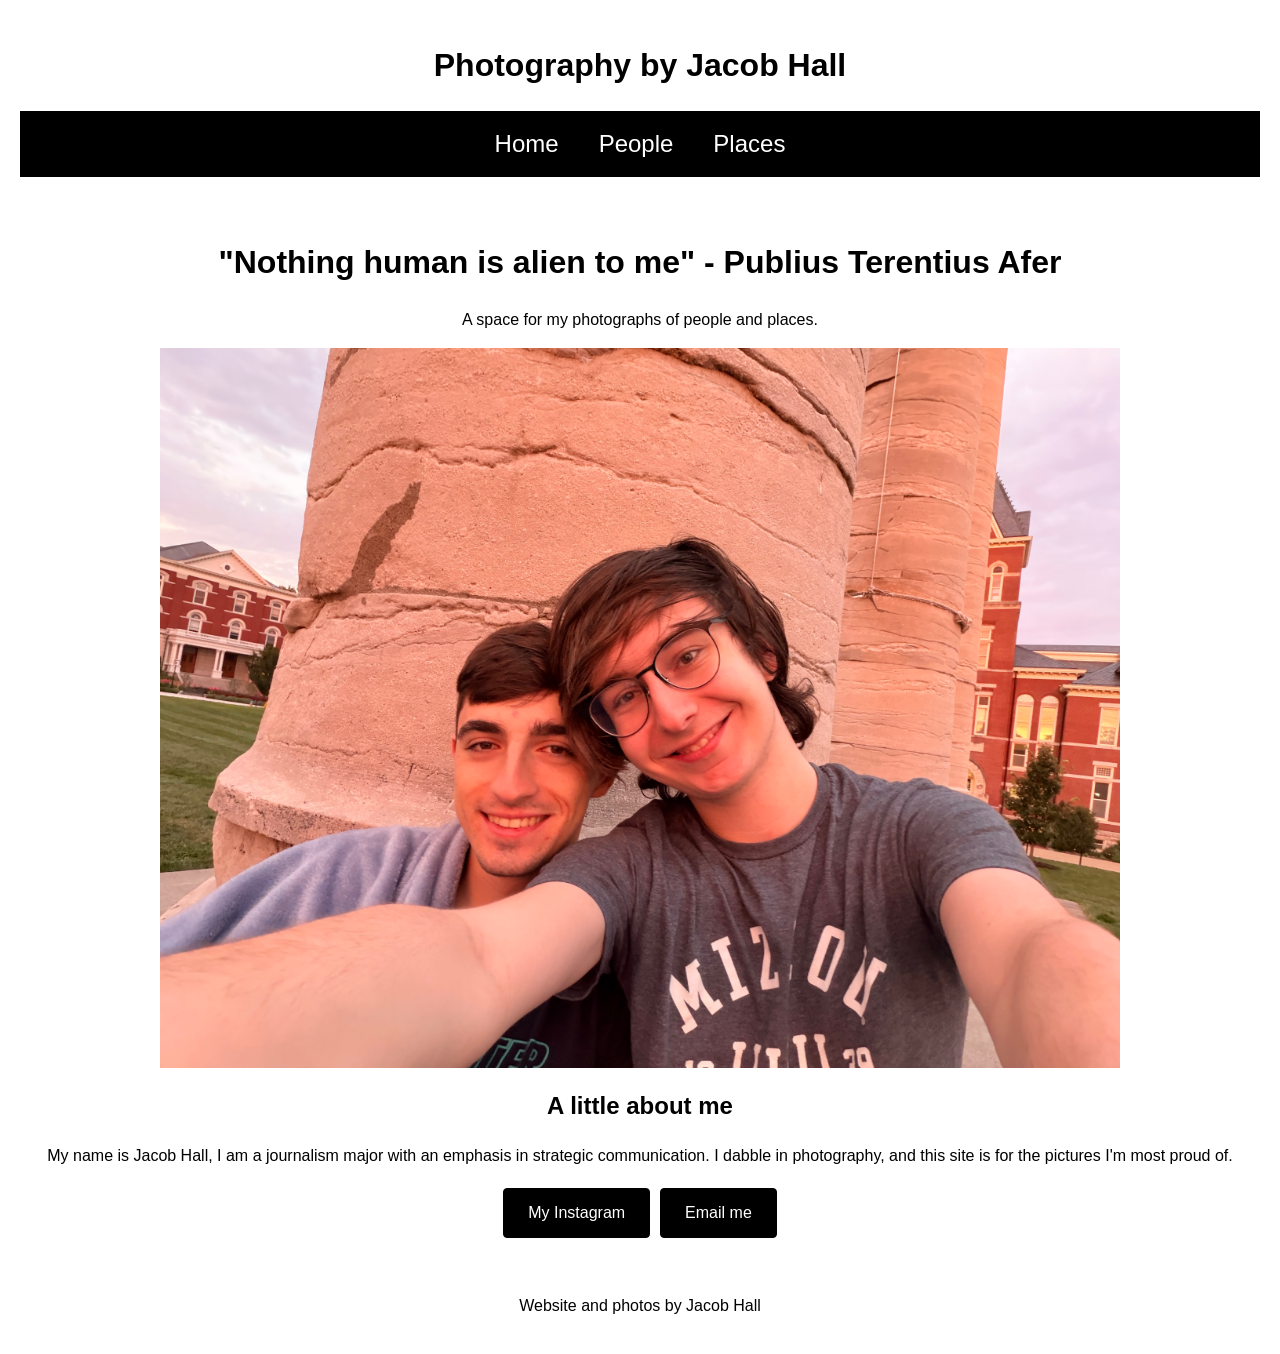
<file: index.html>
<!DOCTYPE html>
<head>
  <meta charset="UTF-8">
  <meta name="viewport" content="width=device-width, initial-scale=1">
  <title>Photo's by Jacob Hall</title>
  <link rel="stylesheet" href="style.css">
</head>
<body>
  <header>
    <h1>Photography by Jacob Hall</h1>
    <div class="navbar">
        <ul>
          <li><a href="index.html">Home</a></li>
          <li><a href="people.html">People</a></li>
          <li><a href="places.html">Places</a></li>
    </nav>
  </header>

  <main>
    <h1>"Nothing human is alien to me" - Publius Terentius Afer</h1>
    <p>A space for my photographs of people and places.</p>

  <img class="home-photo" src="photos/JacobAndAndrew.png" alt="Jacob and Andrew">

    <h2>A little about me</h2>
    <p>My name is Jacob Hall, I am a journalism major with an emphasis in strategic communication. I dabble in photography, and this site is for the pictures I'm most proud of.</p>

    <div class="buttons">
      <a class="button" href="https://www.instagram.com/23jacobh/">
        My Instagram
      </a>
      <a class="button" href="mailto:jahnnh@umsystem.edu">
        Email me
      </a>
    </div>
  </main>

  <footer>
    <p>Website and photos by Jacob Hall</p>
  </footer>
</body>
</html>
</file>
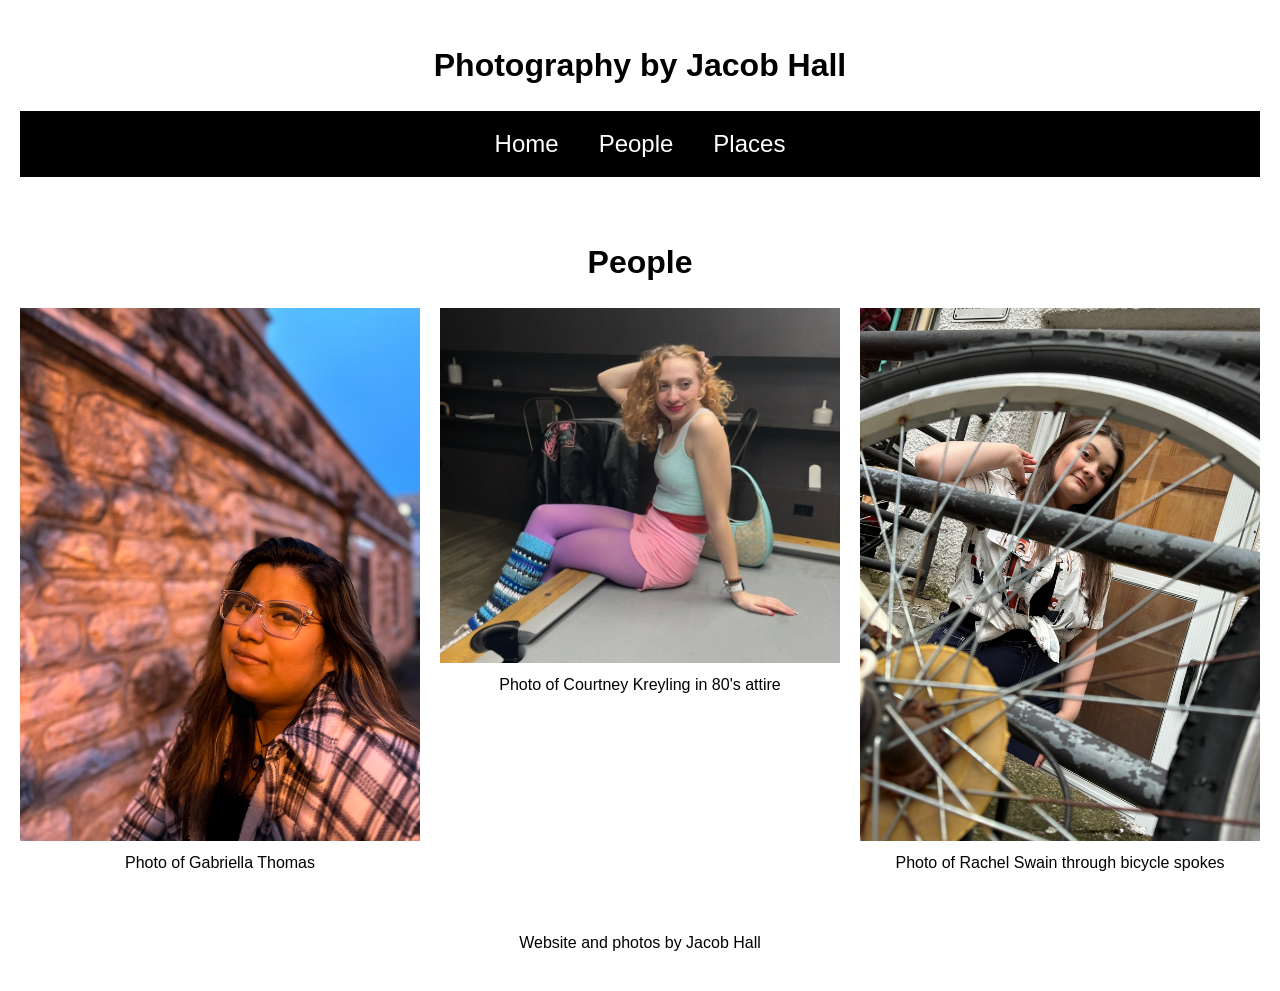
<file: people.html>
<!DOCTYPE html>
<head>
  <meta charset="UTF-8">
  <meta name="viewport" content="width=device-width, initial-scale=1">
  <title>People: Photography by Jacob Hall</title>
  <link rel="stylesheet" href="style.css">
</head>
<body>
  <header>
    <h1>Photography by Jacob Hall</h1>
    <div class="navbar">
        <ul>
          <li><a href="index.html">Home</a></li>
          <li><a href="people.html">People</a></li>
          <li><a href="places.html">Places</a></li>
    </nav>
  </header>

  <main>
    <h1>People</h1>

    <div class="gallery">
      <div class="photo">
      <img src="photos/Gabby.png" alt="Photo of Gabriella Thomas">
      <p>Photo of Gabriella Thomas</p>
    </div>
    <div class="photo">
      <img src="photos/Courtney.png" alt="Photo of Courtney Kreyling">
      <p>Photo of Courtney Kreyling in 80's attire</p>
    </div>
    <div class="photo">
        <img src="photos/Rachel.png" alt="Photo of Rachel Swain">
      <p>Photo of Rachel Swain through bicycle spokes</p>
    </div>

    </div>
  </main>

  <footer>
    <p>Website and photos by Jacob Hall</p>
  </footer>
</body>
</html>
</file>
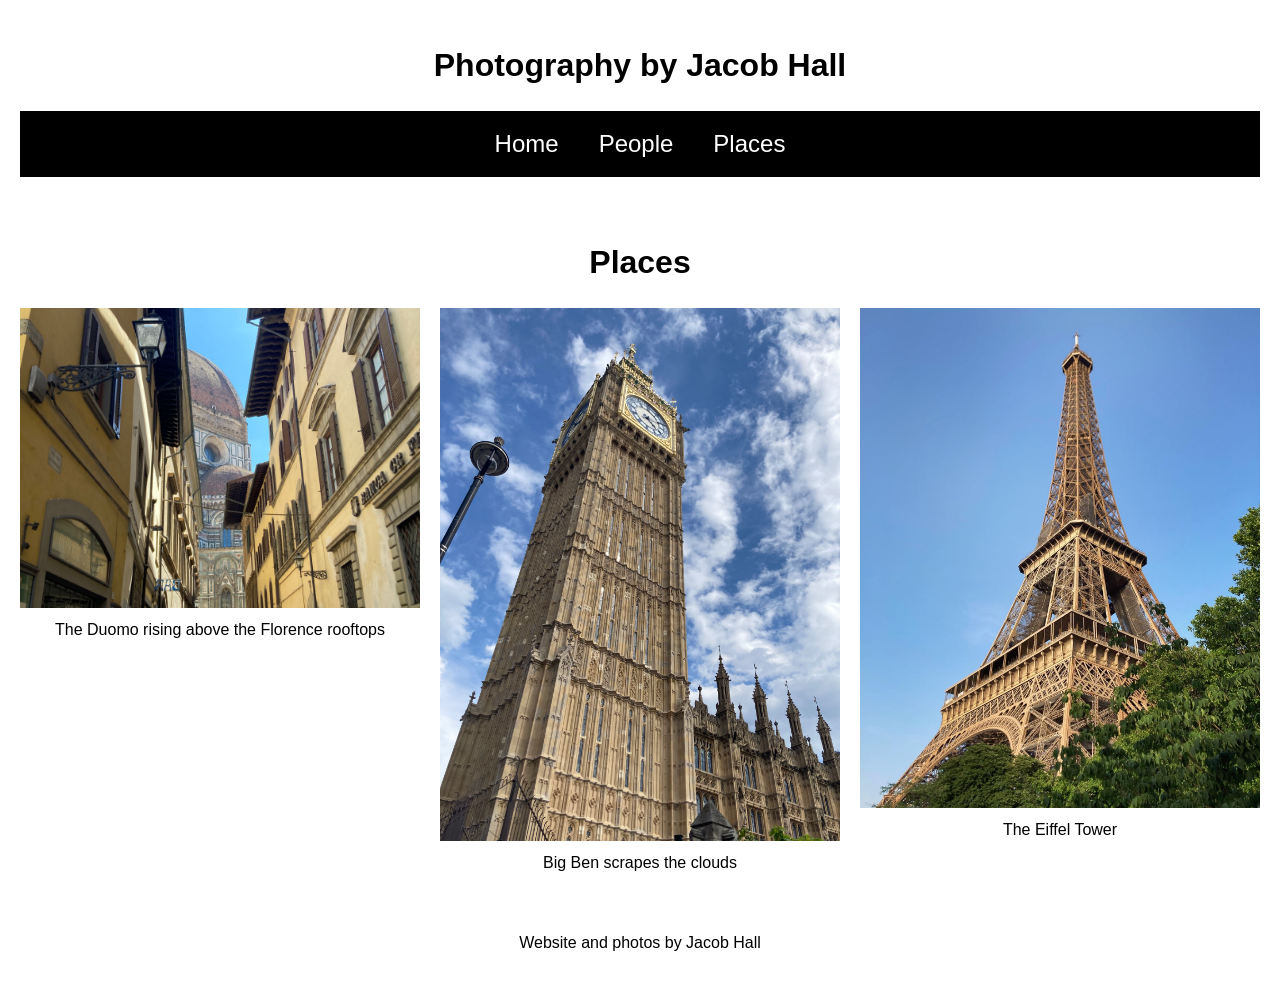
<file: places.html>
<!DOCTYPE html>
<head>
  <meta charset="UTF-8">
  <meta name="viewport" content="width=device-width, initial-scale=1">
  <title>Places: Photography by Jacob Hall</title>
  <link rel="stylesheet" href="style.css">
</head>
<body>
  <header>
    <h1>Photography by Jacob Hall</h1>
    <div class="navbar">
        <ul>
          <li><a href="index.html">Home</a></li>
          <li><a href="people.html">People</a></li>
          <li><a href="places.html">Places</a></li>
    </nav>
  </header>

  <main>
    <h1>Places</h1>

    <div class="gallery">
      <div class="photo">
      <img src="photos/Florence.png" alt="The Duomo seen above the rooftops">
      <p>The Duomo rising above the Florence rooftops</p>
    </div>
    <div class="photo">
        <img src="photos/BigBen.png" alt="Big Ben on a sunny day">
      <p>Big Ben scrapes the clouds</p>
    </div>
    <div class="photo">
        <img src="photos/Paris.JPG" alt="The Eiffel Tower">
      <p>The Eiffel Tower</p>
    </div>
    </div>
  </main>

  <footer>
    <p>Website and photos by Jacob Hall</p>
  </footer>
</body>
</html>
</file>
<file: style.css>
body {
  margin: 0;
  font-family: sans-serif;
  line-height: 1.5;
}

header,
main,
footer {
  padding: 20px;
}

h1 {
  text-align: center;
}

h2,
p {
  text-align: center;
}

.navbar ul {
  list-style-type: none;
  background-color: black;
  display: flex;
  justify-content: center;
  margin: 0;
  padding: 15px 0;
}

.navbar a {
  color: white;
  text-decoration: none;
  padding: 0 20px;
  font-size: 1.5rem;
  font-family: sans-serif;
}

.navbar a:hover {
  background-color: white;
  color: black;
}

.home-photo {
  display: block;
  max-width: 100%;
  max-height: 80vh;
  width: auto;
  height: auto;
  margin: 0 auto;
}

.buttons {
  display: flex;
  flex-wrap: wrap;
  justify-content: center;
  gap: 10px;
  margin-top: 20px;
}

.button {
  display: inline-block;
  padding: 12px 24px;
  border: 1px solid black;
  border-radius: 4px;
  background-color: black;
  color: white;
  font-family: sans-serif;
  font-size: 1rem;
  text-align: center;
  text-decoration: none;
}

.button:hover {
  background-color: slategray;
}

.button:focus-visible {
  outline: 2px solid black;
  outline-offset: 3px;
}

.gallery {
  display: grid;
  grid-template-columns: repeat(3, minmax(0, 1fr));
  gap: 20px;
}

.photo {
  min-width: 0;
}

.photo img {
  display: block;
  width: 100%;
  height: auto;
}

.photo p {
  margin: 10px 0 0;
  text-align: center;
}


@media (max-width: 600px) {
  .gallery {
    grid-template-columns: 1fr;
  }
}

@media (max-width: 600px) {
  .navbar ul {
    flex-direction: column;
    align-items: center;
    gap: 10px;
  }
}

footer {
  text-align: center;
}
</file>
